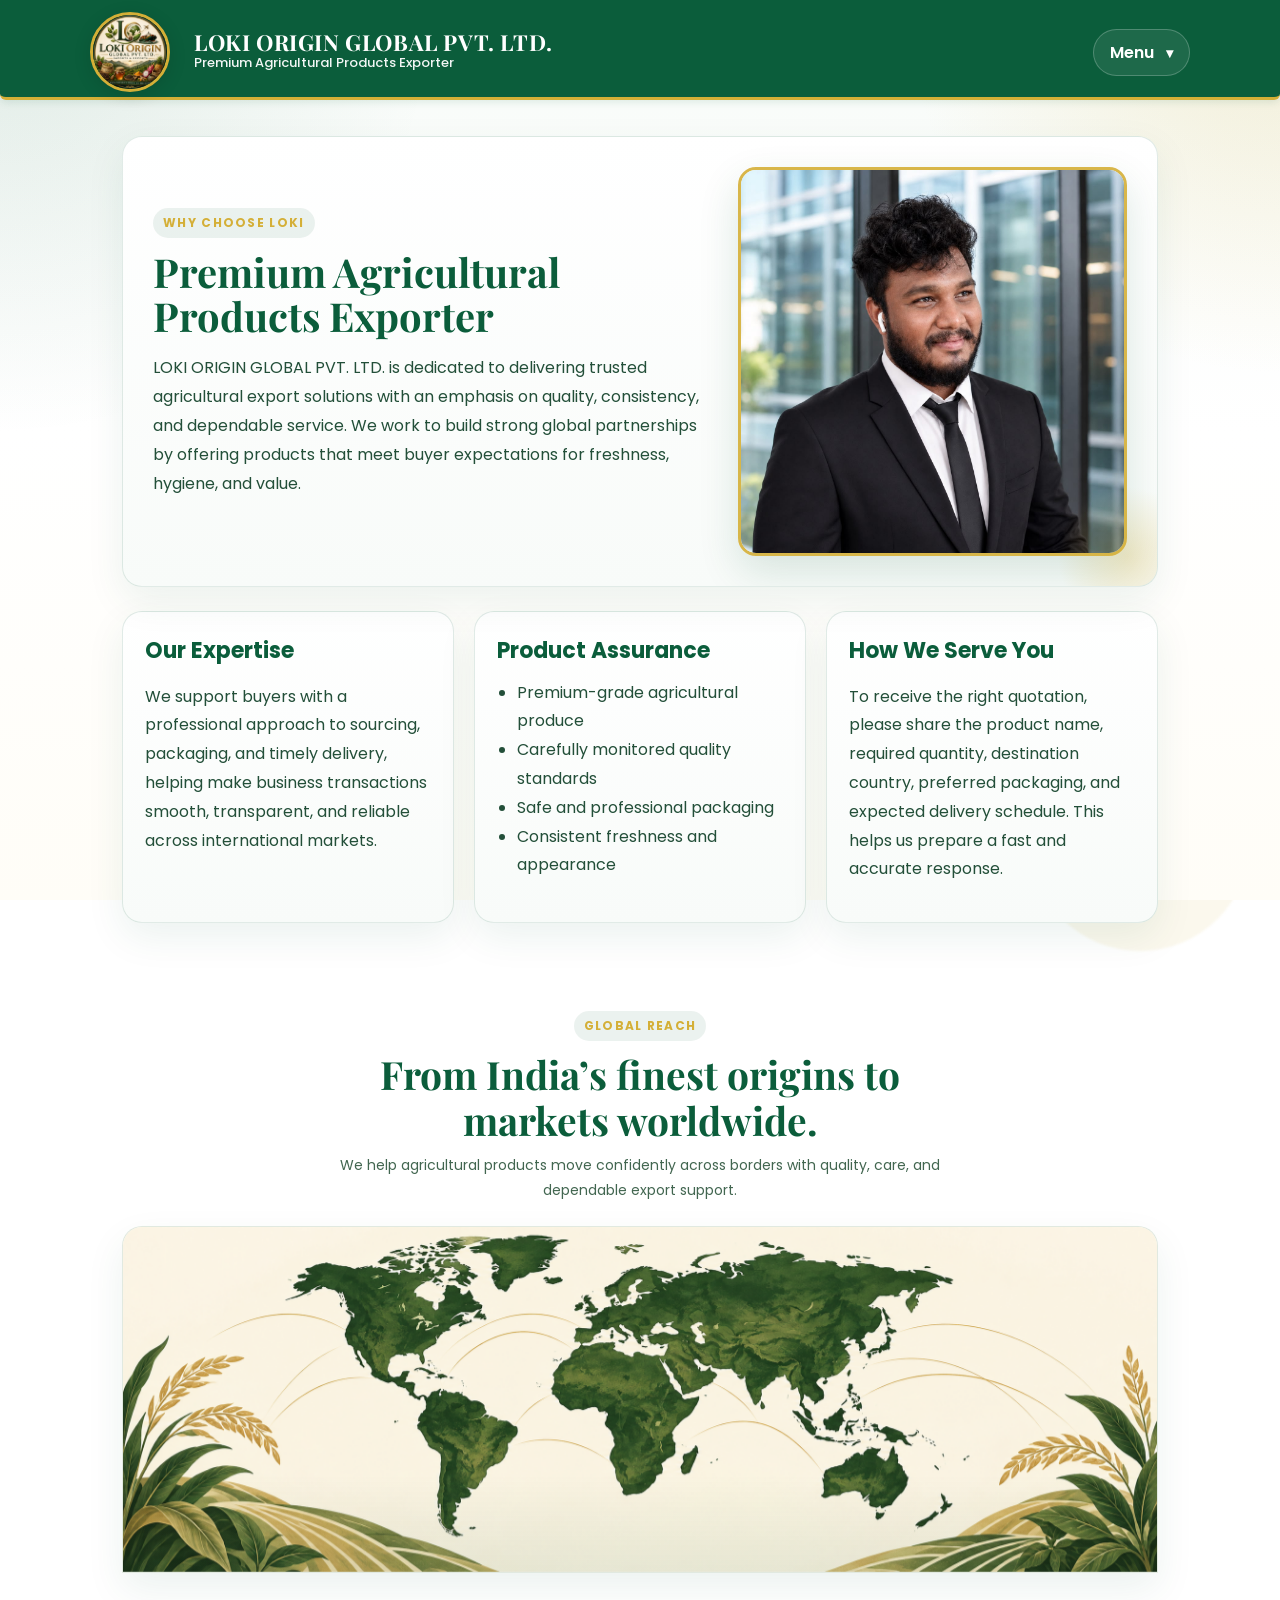
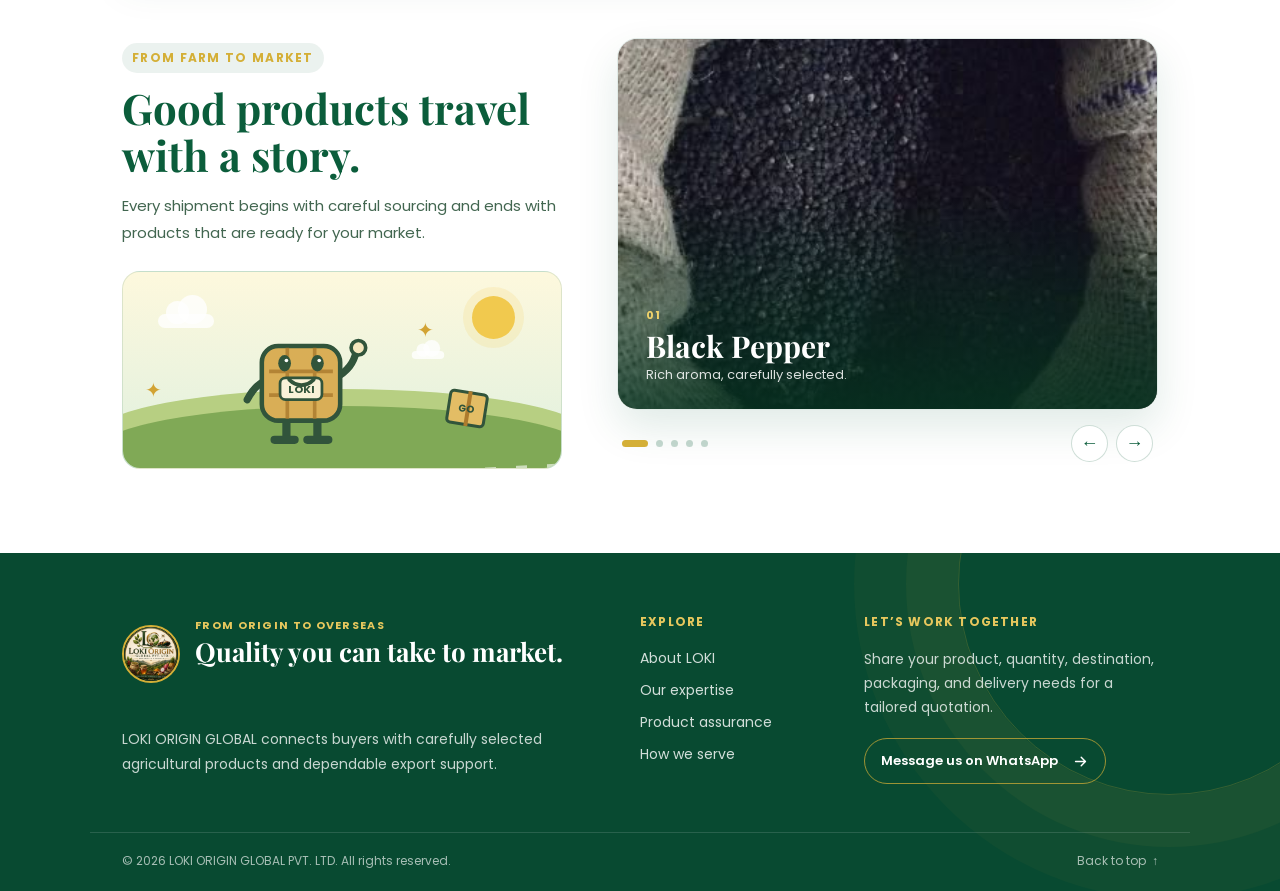
<file: index.html>
<!doctype html>
<html lang="en">
<head>
	<meta charset="utf-8" />
	<meta name="viewport" content="width=device-width,initial-scale=1" />
	<title>LOKI ORIGIN GLOBAL PVT. LTD. — Profile</title>

	<!-- Google Fonts -->
	<link href="https://fonts.googleapis.com/css2?family=Playfair+Display:wght@700;900&family=Poppins:wght@400;500;600&display=swap" rel="stylesheet">

	<link rel="stylesheet" href="style.css" />
</head>
<body>
	<header class="doc-header" role="banner">
		<div class="header-inner">
			<div class="header-left">
				<!-- Use logo image from resources (high-res JPG). Falls back to alt text if missing. -->
				<img src="./resources/logo.jpg" alt="LOKI ORIGIN GLOBAL PVT. LTD. logo" class="logo-img" width="64" height="64" />

				<!-- moved company name and tag next to the logo -->
				<div class="company-block">
					<div class="company-name">LOKI ORIGIN GLOBAL PVT. LTD.</div>
					<div class="company-tag">Premium Agricultural Products Exporter</div>
				</div>
			</div>
			<div class="header-right">
				<div class="menu-wrapper" data-whatsapp="8555009330" data-instagram="loki_origin_global_pvt_ltd">
					<button class="menu-toggle" type="button" aria-haspopup="true" aria-expanded="false">
						Menu <span class="menu-arrow">▾</span>
					</button>
					<div class="menu-dropdown" role="menu" aria-label="Header menu">
						<a class="menu-link" href="https://wa.me/8555009330" target="_blank" rel="noopener" role="menuitem">
							<span class="menu-icon">
								<svg viewBox="0 0 24 24" fill="currentColor" aria-hidden="true"><path d="M17.472 14.382c-.297-.149-1.758-.867-2.031-.967-.273-.099-.472-.149-.672.15-.198.297-.768.967-.942 1.167-.173.198-.347.223-.644.075-.297-.15-1.255-.463-2.39-1.475-.883-.788-1.48-1.761-1.653-2.059-.173-.297-.018-.458.13-.606.134-.133.298-.347.447-.52.149-.173.198-.298.298-.497.099-.198.05-.372-.025-.52-.075-.149-.672-1.62-.922-2.223-.242-.58-.487-.5-.672-.51l-.572-.01c-.198 0-.52.075-.792.372-.273.297-1.04 1.014-1.04 2.47 0 1.456 1.065 2.87 1.213 3.065.149.198 2.095 3.2 5.077 4.487.71.306 1.262.489 1.693.626.712.226 1.36.194 1.872.118.571-.085 1.758-.719 2.006-1.413.248-.695.248-1.29.173-1.414-.074-.124-.272-.198-.57-.347z"/></svg>
							</span>
							<span>WhatsApp</span>
						</a>
						<a class="menu-link" href="https://instagram.com/loki_origin_global_pvt_ltd" target="_blank" rel="noopener" role="menuitem">
							<span class="menu-icon">
								<svg viewBox="0 0 24 24" fill="currentColor" aria-hidden="true"><path d="M7.75 2h8.5A5.75 5.75 0 0122 7.75v8.5A5.75 5.75 0 0116.25 22h-8.5A5.75 5.75 0 012 16.25v-8.5A5.75 5.75 0 017.75 2zm0 1.5A4.25 4.25 0 003.5 7.75v8.5A4.25 4.25 0 007.75 20.5h8.5A4.25 4.25 0 0020.5 16.25v-8.5A4.25 4.25 0 0016.25 3.5h-8.5zm8.88 2.47a.88.88 0 11-1.76 0 .88.88 0 011.76 0zM12 7a5 5 0 110 10 5 5 0 010-10zm0 1.5a3.5 3.5 0 100 7 3.5 3.5 0 000-7z"/></svg>
							</span>
							<span>Instagram</span>
						</a>
						<a class="menu-link" href="booking.html" role="menuitem">
							<span class="menu-icon">
								<svg viewBox="0 0 24 24" fill="currentColor" aria-hidden="true"><path d="M7 2a1 1 0 000 2h1v1a1 1 0 102 0V4h4v1a1 1 0 102 0V4h1a1 1 0 100-2H7zm11 6H6a3 3 0 00-3 3v9a3 3 0 003 3h12a3 3 0 003-3v-9a3 3 0 00-3-3zm1 3a1 1 0 011 1v1H5v-1a1 1 0 011-1h13zm-1 11H6a1 1 0 01-1-1v-7h14v7a1 1 0 01-1 1z"/></svg>
							</span>
							<span>Booking</span>
						</a>
					</div>
				</div>
			</div>
		</div>
		<div class="header-divider"></div>
	</header>

	<main class="page-shell">
		<section class="intro-card" id="hero-section"></section>
		<section class="info-grid" id="info-grid"></section>
	</main>

	<section class="global-reach" aria-labelledby="global-reach-title">
		<div class="global-reach-heading">
			<p class="section-label">Global reach</p>
			<h2 id="global-reach-title">From India’s finest origins to markets worldwide.</h2>
			<p>We help agricultural products move confidently across borders with quality, care, and dependable export support.</p>
		</div>
		<figure class="world-map-figure">
			<img src="./resources/world-map-export.png" alt="Illustrated world map with gold trade routes, representing LOKI ORIGIN GLOBAL's international export reach" />
		</figure>
	</section>

	<section class="product-showcase" aria-labelledby="product-showcase-title">
		<div class="product-story">
			<p class="section-label">From farm to market</p>
			<h2 id="product-showcase-title">Good products travel with a story.</h2>
			<p>Every shipment begins with careful sourcing and ends with products that are ready for your market.</p>
			<div class="cartoon-journey mascot-scene" aria-hidden="true">
				<span class="mascot-sun"></span>
				<span class="mascot-cloud mascot-cloud-one"></span>
				<span class="mascot-cloud mascot-cloud-two"></span>
				<div class="mascot-ground"></div>
				<svg class="mascot-character" viewBox="0 0 180 180" aria-hidden="true">
					<g class="mascot-wave-arm"><path d="M126 93c16-8 22-18 25-31" fill="none" stroke="#31543b" stroke-linecap="round" stroke-width="8" /><circle cx="153" cy="59" r="8" fill="#f4e6bd" stroke="#31543b" stroke-width="4" /></g>
					<g class="mascot-back-arm"><path d="M51 95c-11 5-16 13-20 21" fill="none" stroke="#31543b" stroke-linecap="round" stroke-width="8" /></g>
					<g class="mascot-legs"><path d="M74 136v22" fill="none" stroke="#31543b" stroke-linecap="round" stroke-width="9" /><path d="M108 136v22" fill="none" stroke="#31543b" stroke-linecap="round" stroke-width="9" /><path d="M61 160h22M97 160h23" fill="none" stroke="#31543b" stroke-linecap="round" stroke-width="9" /></g>
					<g class="mascot-body"><rect x="47" y="57" width="86" height="82" rx="18" fill="#d9ae56" stroke="#31543b" stroke-width="5" /><path d="M55 85h70M55 111h70M75 59v78M105 59v78" fill="none" stroke="#aa7a2e" stroke-width="4" opacity=".8" /><rect x="67" y="92" width="46" height="24" rx="6" fill="#f8f2d8" stroke="#31543b" stroke-width="3" /><text x="90" y="109" fill="#31543b" font-family="Poppins, sans-serif" font-size="12" font-weight="700" text-anchor="middle">LOKI</text></g>
					<g class="mascot-face"><ellipse cx="72" cy="76" rx="7" ry="9" fill="#31543b" /><ellipse cx="108" cy="76" rx="7" ry="9" fill="#31543b" /><circle cx="74" cy="73" r="2" fill="#fff" /><circle cx="110" cy="73" r="2" fill="#fff" /><path d="M77 94c8 8 19 8 27 0" fill="none" stroke="#31543b" stroke-linecap="round" stroke-width="4" /></g>
				</svg>
				<div class="mascot-parcel"><span>GO</span></div>
				<span class="mascot-spark mascot-spark-one">✦</span>
				<span class="mascot-spark mascot-spark-two">✦</span>
			</div>
		</div>

		<div class="product-carousel" aria-roledescription="carousel" aria-label="Featured product gallery">
			<div class="carousel-viewport">
				<div class="carousel-track">
					<article class="product-slide" aria-label="1 of 5">
						<img src="./resources/blackpepper.jpg" alt="Premium black pepper" />
						<div class="product-slide-caption"><span>01</span><h3>Black Pepper</h3><p>Rich aroma, carefully selected.</p></div>
					</article>
					<article class="product-slide" aria-label="2 of 5">
						<img src="./resources/honey.jpg" alt="Natural honey" />
						<div class="product-slide-caption"><span>02</span><h3>Natural Honey</h3><p>Golden goodness, export ready.</p></div>
					</article>
					<article class="product-slide" aria-label="3 of 5">
						<img src="./resources/pineapple.jpg" alt="Fresh pineapple" />
						<div class="product-slide-caption"><span>03</span><h3>Fresh Pineapple</h3><p>Bright, sweet, and carefully packed.</p></div>
					</article>
					<article class="product-slide" aria-label="4 of 5">
						<img src="./resources/dragon.jpg" alt="Dragon fruit" />
						<div class="product-slide-caption"><span>04</span><h3>Dragon Fruit</h3><p>Distinctive colour and freshness.</p></div>
					</article>
					<article class="product-slide" aria-label="5 of 5">
						<img src="./resources/cofee.jpg" alt="Coffee beans" />
						<div class="product-slide-caption"><span>05</span><h3>Coffee</h3><p>Bold character from origin.</p></div>
					</article>
				</div>
			</div>
			<div class="carousel-controls">
				<div class="carousel-dots" role="tablist" aria-label="Choose a product"></div>
				<div class="carousel-arrows">
					<button class="carousel-button carousel-previous" type="button" aria-label="Previous product">←</button>
					<button class="carousel-button carousel-next" type="button" aria-label="Next product">→</button>
				</div>
			</div>
		</div>
	</section>

	<footer class="site-footer" aria-labelledby="footer-title">
		<div class="footer-top">
			<div class="footer-brand">
				<a class="footer-logo-link" href="#hero-section" aria-label="Back to the top of the page">
					<img src="./resources/logo.jpg" alt="LOKI ORIGIN GLOBAL PVT. LTD. logo" class="footer-logo" width="58" height="58" />
				</a>
				<div>
					<p class="footer-eyebrow">From origin to overseas</p>
					<h2 id="footer-title">Quality you can take to market.</h2>
				</div>
				<p class="footer-description">LOKI ORIGIN GLOBAL connects buyers with carefully selected agricultural products and dependable export support.</p>
			</div>

			<nav class="footer-nav" aria-label="Footer navigation">
				<h3>Explore</h3>
				<a href="#hero-section">About LOKI</a>
				<a href="#our-expertise">Our expertise</a>
				<a href="#product-assurance">Product assurance</a>
				<a href="#how-we-serve-you">How we serve</a>
			</nav>

			<div class="footer-contact">
				<h3>Let’s work together</h3>
				<p>Share your product, quantity, destination, packaging, and delivery needs for a tailored quotation.</p>
				<a class="footer-cta" href="https://wa.me/8555009330" target="_blank" rel="noopener">
					<span>Message us on WhatsApp</span>
					<svg viewBox="0 0 24 24" aria-hidden="true"><path d="M5 12h13M13 6l6 6-6 6" fill="none" stroke="currentColor" stroke-linecap="round" stroke-linejoin="round" stroke-width="2" /></svg>
				</a>
			</div>
		</div>
		<div class="footer-bottom">
			<p>© <span id="current-year"></span> LOKI ORIGIN GLOBAL PVT. LTD. All rights reserved.</p>
			<a href="#hero-section" class="back-to-top">Back to top <span aria-hidden="true">↑</span></a>
		</div>
	</footer>

	<script type="module">
		import { pageData } from './data.js';

		const heroSection = document.querySelector('#hero-section');
		const infoGrid = document.querySelector('#info-grid');

		if (heroSection && pageData.hero) {
			heroSection.innerHTML = `
				<div class="hero-layout">
					<div class="hero-copy">
						<div class="section-label">${pageData.hero.label}</div>
						<h1>${pageData.hero.title}</h1>
						<p>${pageData.hero.description}</p>
					</div>
					<div class="hero-visual">
						<img src="${pageData.hero.image}" alt="LOKI ORIGIN GLOBAL PVT. LTD. product showcase" />
					</div>
				</div>
			`;
		}

		if (infoGrid && Array.isArray(pageData.cards)) {
			infoGrid.innerHTML = pageData.cards.map((card) => {
				const bodyContent = card.type === 'list'
					? `<ul>${card.items.map((item) => `<li>${item}</li>`).join('')}</ul>`
					: `<p>${card.content}</p>`;

				const cardId = card.title.toLowerCase().replace(/[^a-z0-9]+/g, '-').replace(/^-|-$/g, '');

				return `
					<article class="info-card" id="${cardId}">
						<h2>${card.title}</h2>
						${bodyContent}
					</article>
				`;
			}).join('');
		}
	</script>

	<script src="action.js"></script>
</body>
</html>
</file>
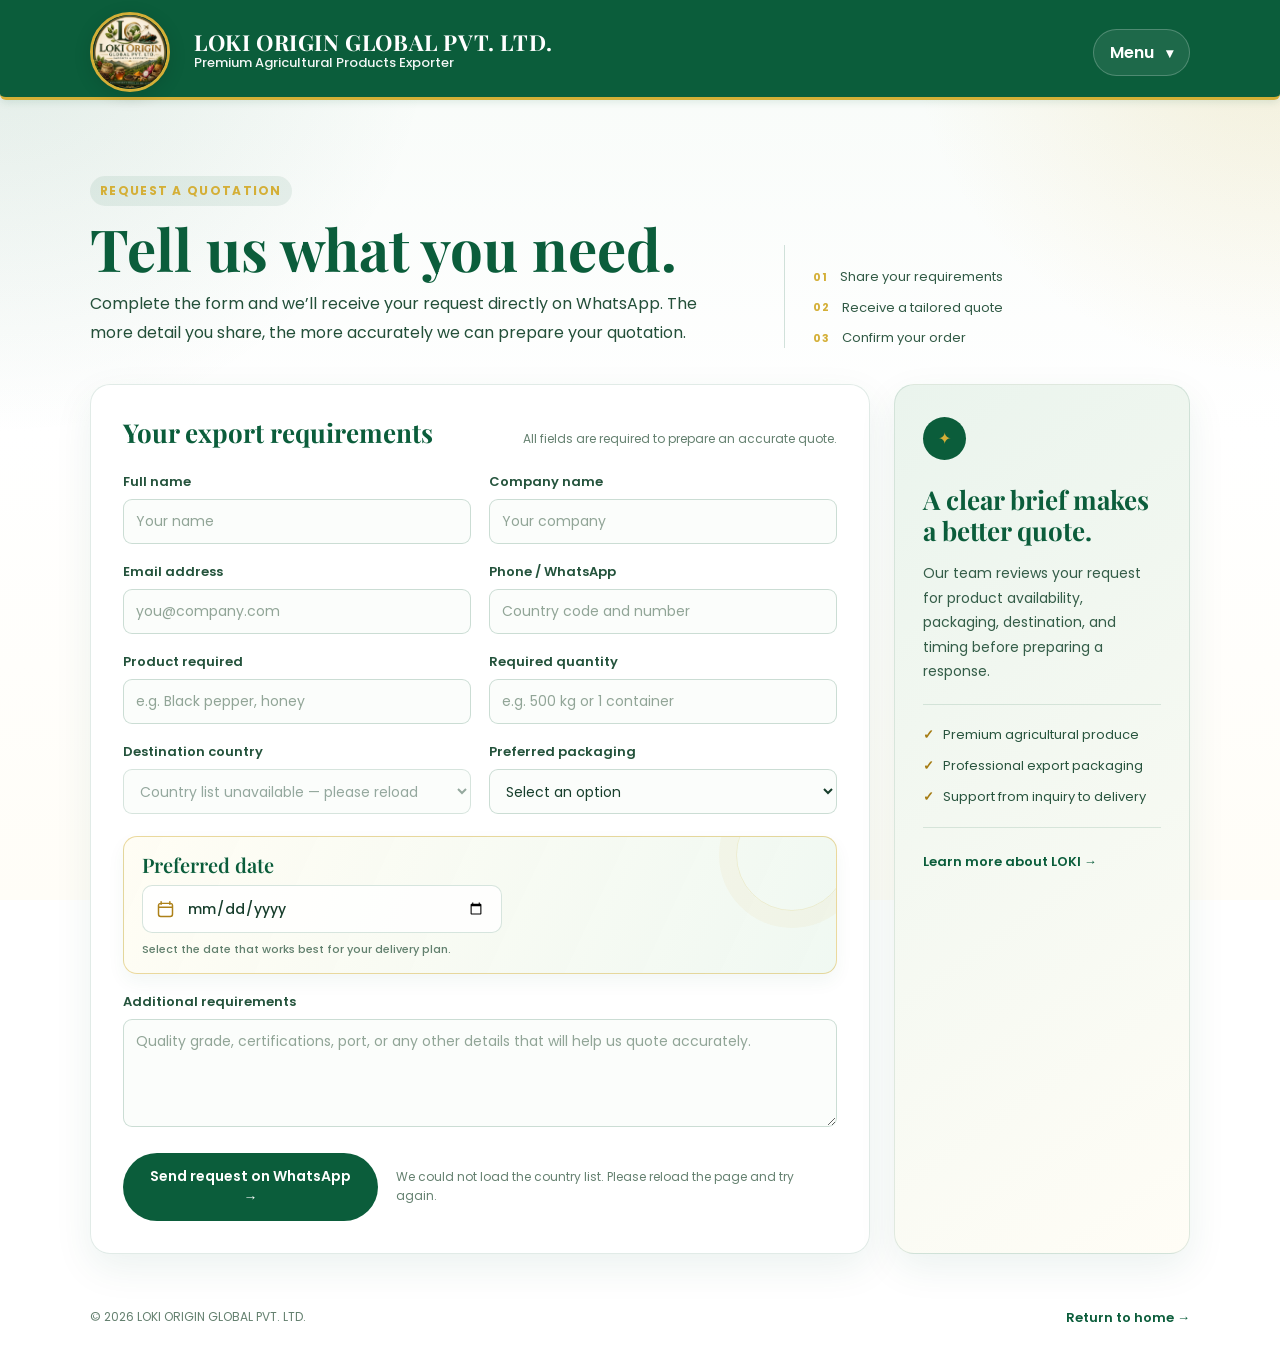
<file: booking.html>
<!doctype html>
<html lang="en">
<head>
	<meta charset="utf-8" />
	<meta name="viewport" content="width=device-width,initial-scale=1" />
	<title>Request a Quote — LOKI ORIGIN GLOBAL PVT. LTD.</title>
	<link href="https://fonts.googleapis.com/css2?family=Playfair+Display:wght@700;900&family=Poppins:wght@400;500;600&display=swap" rel="stylesheet">
	<link rel="stylesheet" href="style.css" />
</head>
<body>
	<header class="doc-header" role="banner">
		<div class="header-inner">
			<a class="header-left header-home-link" href="index.html" aria-label="LOKI ORIGIN GLOBAL home">
				<img src="./resources/logo.jpg" alt="LOKI ORIGIN GLOBAL PVT. LTD. logo" class="logo-img" width="64" height="64" />
				<div class="company-block">
					<div class="company-name">LOKI ORIGIN GLOBAL PVT. LTD.</div>
					<div class="company-tag">Premium Agricultural Products Exporter</div>
				</div>
			</a>
			<div class="header-right">
				<div class="menu-wrapper">
					<button class="menu-toggle" type="button" aria-haspopup="true" aria-expanded="false">Menu <span class="menu-arrow">▾</span></button>
					<div class="menu-dropdown" role="menu" aria-label="Header menu">
						<a class="menu-link" href="index.html" role="menuitem"><span class="menu-icon" aria-hidden="true">⌂</span><span>Home</span></a>
						<a class="menu-link" href="https://wa.me/8555009330" target="_blank" rel="noopener" role="menuitem"><span class="menu-icon" aria-hidden="true">◌</span><span>WhatsApp</span></a>
						<a class="menu-link" href="https://instagram.com/loki_origin_global_pvt_ltd" target="_blank" rel="noopener" role="menuitem"><span class="menu-icon" aria-hidden="true">◉</span><span>Instagram</span></a>
						<a class="menu-link" href="booking.html" aria-current="page" role="menuitem"><span class="menu-icon" aria-hidden="true">▣</span><span>Booking</span></a>
					</div>
				</div>
			</div>
		</div>
		<div class="header-divider"></div>
	</header>

	<main class="booking-page">
		<section class="booking-intro" aria-labelledby="booking-title">
			<div>
				<p class="section-label">Request a quotation</p>
				<h1 id="booking-title">Tell us what you need.</h1>
				<p>Complete the form and we’ll receive your request directly on WhatsApp. The more detail you share, the more accurately we can prepare your quotation.</p>
			</div>
			<ol class="booking-steps" aria-label="How it works">
				<li><span>01</span> Share your requirements</li>
				<li><span>02</span> Receive a tailored quote</li>
				<li><span>03</span> Confirm your order</li>
			</ol>
		</section>

		<section class="booking-layout" aria-label="Quotation request form">
			<form class="booking-form" id="booking-form">
				<div class="form-heading">
					<h2>Your export requirements</h2>
					<p>All fields are required to prepare an accurate quote.</p>
				</div>
				<div class="form-grid">
					<label>Full name<input name="name" type="text" autocomplete="name" required minlength="2" pattern="[A-Za-z][A-Za-z .'-]*" placeholder="Your name" /></label>
					<label>Company name<input name="company" type="text" autocomplete="organization" required minlength="2" placeholder="Your company" /></label>
					<label>Email address<input name="email" type="email" autocomplete="email" required placeholder="you@company.com" /></label>
					<label>Phone / WhatsApp<input name="phone" type="tel" autocomplete="tel" required pattern="[0-9+() -]{7,20}" placeholder="Country code and number" /></label>
					<label>Product required<input name="product" type="text" required minlength="2" placeholder="e.g. Black pepper, honey" /></label>
					<label>Required quantity<input name="quantity" type="text" required minlength="2" placeholder="e.g. 500 kg or 1 container" /></label>
					<label>Destination country<select name="destination" id="destination-country" autocomplete="country-name" required disabled><option value="">Loading countries…</option></select></label>
					<label>Preferred packaging<select name="packaging" required><option value="">Select an option</option><option>Retail packaging</option><option>Bulk packaging</option><option>Custom packaging</option><option>Not sure yet</option></select></label>
					<label class="date-field form-field-full">
						<span class="date-field-label">Preferred date</span>
						<span class="date-field-control">
							<svg class="date-field-icon" viewBox="0 0 24 24" aria-hidden="true"><path d="M7 3v3m10-3v3M4.5 9.5h15M6.5 5h11A2.5 2.5 0 0 1 20 7.5v10a2.5 2.5 0 0 1-2.5 2.5h-11A2.5 2.5 0 0 1 4 17.5v-10A2.5 2.5 0 0 1 6.5 5Z" fill="none" stroke="currentColor" stroke-linecap="round" stroke-linejoin="round" stroke-width="1.7" /></svg>
							<input name="preferredDate" id="preferred-date" type="date" required aria-describedby="date-field-help" />
						</span>
						<small id="date-field-help">Select the date that works best for your delivery plan.</small>
					</label>
					<label class="form-field-full">Additional requirements<textarea name="notes" rows="4" required minlength="10" placeholder="Quality grade, certifications, port, or any other details that will help us quote accurately."></textarea></label>
				</div>
				<div class="form-submit-row">
					<button class="booking-submit" type="submit">Send request on WhatsApp <span aria-hidden="true">→</span></button>
					<p id="booking-status" class="booking-status" aria-live="polite">You’ll be redirected to WhatsApp to send your request.</p>
				</div>
			</form>

			<aside class="booking-aside">
				<div class="aside-icon" aria-hidden="true">✦</div>
				<h2>A clear brief makes a better quote.</h2>
				<p>Our team reviews your request for product availability, packaging, destination, and timing before preparing a response.</p>
				<ul>
					<li>Premium agricultural produce</li>
					<li>Professional export packaging</li>
					<li>Support from inquiry to delivery</li>
				</ul>
				<a href="index.html" class="aside-link">Learn more about LOKI <span aria-hidden="true">→</span></a>
			</aside>
		</section>
	</main>

	<footer class="booking-footer">
		<p>© <span id="current-year"></span> LOKI ORIGIN GLOBAL PVT. LTD.</p>
		<a href="index.html">Return to home <span aria-hidden="true">→</span></a>
	</footer>

	<script src="action.js"></script>
</body>
</html>
</file>
<file: style.css>
:root {
  --green: #0b5d3b;
  --gold: #d4af37;
  --white: #ffffff;
  --header-h: 80px;
  --page-padding: 32px;
}

* {
  box-sizing: border-box;
}
html,
body {
  height: 100%;
  margin: 0;
  background: var(--white);
  color: var(--green);
  font-family: "Poppins", sans-serif;
  -webkit-font-smoothing: antialiased;
}

/* Header */
.doc-header {
  position: fixed;
  left: 0;
  right: 0;
  top: 0;
  height: 100px;
  background: var(--green);
  color: var(--white);
  z-index: 50;
  box-shadow: 0 2px 8px rgba(11, 93, 59, 0.12);
  border-bottom: 3px solid var(--gold);
  display: flex;
  align-items: center;
  flex-direction: column;
  padding: 12px 32px;
  border-radius: 0 0 6px 6px;
  margin-bottom: 12px;
}
.header-inner {
  width: 100%;
  max-width: 1100px;
  display: flex;
  align-items: center;
  justify-content: space-between;
  gap: 16px;
}
.header-left {
  display: flex;
  align-items: center;
  gap: 12px;
}

/* Logo and company block */
.logo,
.logo-img {
  border-radius: 50%;
  flex: 0 0 80px;
  box-shadow: 0 4px 18px rgba(0, 0, 0, 0.12);
  width: 80px;
  height: 80px;
  display: block;
  object-fit: cover;
  border: 3px solid var(--gold);
  background-color: var(--green);
  margin-right: 12px;
}
.company-block {
  display: flex;
  flex-direction: column;
  align-items: flex-start;
}
.company-name {
  font-family: "Playfair Display", serif;
  font-weight: 700;
  font-size: 22px;
  line-height: 1;
  color: var(--white);
  letter-spacing: 0.6px;
  text-align: left;
  white-space: nowrap;
}
.company-name span {
  display: inline;
}
.company-tag {
  font-family: "Poppins", sans-serif;
  font-weight: 500;
  font-size: 13px;
  color: var(--white);
  opacity: 0.95;
  text-align: left;
}

.header-divider {
  width: 100%;
  height: 2px;
  background: linear-gradient(90deg, var(--gold), rgba(212, 175, 55, 0.6));
  margin-top: 8px;
  border-radius: 2px;
  opacity: 0.98;
}

/* Menu styles */
.header-right {
  display: flex;
  align-items: center;
  justify-content: flex-end;
}
.menu-wrapper {
  position: relative;
}
.menu-toggle {
  appearance: none;
  border: 1px solid rgba(255, 255, 255, 0.22);
  background: rgba(255, 255, 255, 0.08);
  color: var(--white);
  padding: 10px 16px;
  border-radius: 999px;
  font: inherit;
  font-weight: 600;
  cursor: pointer;
  transition: background 0.2s ease, border-color 0.2s ease;
}
.menu-toggle:hover,
.menu-toggle:focus {
  background: rgba(255, 255, 255, 0.16);
  outline: none;
}
.menu-toggle:focus-visible {
  outline: 2px solid rgba(212, 175, 55, 0.9);
  outline-offset: 2px;
}
.menu-arrow {
  margin-left: 8px;
  font-size: 0.9em;
}
.menu-dropdown {
  position: absolute;
  top: calc(100% + 10px);
  right: 0;
  min-width: 220px;
  background: #ffffff;
  border-radius: 10px;
  box-shadow: 0 18px 40px rgba(0, 0, 0, 0.12);
  padding: 8px 0;
  opacity: 0;
  visibility: hidden;
  transform: translateY(-10px);
  transition: opacity 0.25s ease, transform 0.25s ease, visibility 0.25s ease;
  z-index: 60;
}
.menu-wrapper:hover .menu-dropdown,
.menu-wrapper.open .menu-dropdown {
  opacity: 1;
  visibility: visible;
  transform: translateY(0);
}
.menu-link {
  display: flex;
  align-items: center;
  gap: 12px;
  padding: 12px 14px;
  color: #0b5d3b;
  text-decoration: none;
  font-size: 14px;
  font-weight: 600;
  cursor: pointer;
  transition: background 0.3s ease, color 0.3s ease;
}
.menu-link:hover,
.menu-link:focus {
  background: #f5f5f5;
  color: #0b5d3b;
  outline: none;
}
.menu-icon {
  display: inline-flex;
  align-items: center;
  justify-content: center;
  width: 22px;
  height: 22px;
}
.menu-icon svg {
  width: 22px;
  height: 22px;
}

/* Body adjustments */
body {
  min-height: 100vh;
  padding-top: 112px;
  background:
    radial-gradient(circle at top left, rgba(11, 93, 59, 0.10), transparent 28%),
    radial-gradient(circle at top right, rgba(212, 175, 55, 0.18), transparent 24%),
    linear-gradient(180deg, #f7fbf8 0%, #ffffff 48%, #fffdf7 100%);
  background-attachment: fixed;
  color: var(--green);
}

.page-shell {
  position: relative;
  max-width: 1100px;
  margin: 0 auto;
  padding: 24px 32px 48px;
}

/* Global export reach */
.global-reach {
  max-width: 1100px;
  margin: 28px auto 0;
  padding: 0 32px;
  text-align: center;
}

.global-reach-heading {
  max-width: 660px;
  margin: 0 auto 24px;
}

.global-reach-heading .section-label { margin-bottom: 10px; }

.global-reach h2 {
  margin: 0 0 10px;
  color: var(--green);
  font-family: "Playfair Display", serif;
  font-size: clamp(27px, 3.4vw, 39px);
  line-height: 1.18;
}

.global-reach-heading > p:last-child {
  margin: 0;
  color: #426650;
  font-size: 14px;
  line-height: 1.75;
}

.world-map-figure {
  position: relative;
  margin: 0;
  overflow: hidden;
  border: 1px solid rgba(11, 93, 59, 0.12);
  border-radius: 20px 20px 0 0;
  background: #fffdf7;
  box-shadow: 0 16px 38px rgba(11, 93, 59, 0.08);
}

.world-map-figure::after {
  position: absolute;
  right: 0;
  bottom: 0;
  left: 0;
  height: 28%;
  content: "";
  background: linear-gradient(180deg, transparent, rgba(8, 74, 49, 0.08));
  pointer-events: none;
}

.world-map-figure img {
  display: block;
  width: 100%;
  aspect-ratio: 3 / 1;
  object-fit: cover;
  object-position: center;
  animation: map-reveal 0.9s cubic-bezier(0.2, 0.8, 0.2, 1) both;
  transition: transform 0.7s ease;
}

.world-map-figure:hover img { transform: scale(1.025); }

@keyframes map-reveal {
  from { opacity: 0; transform: scale(1.025); }
  to { opacity: 1; transform: scale(1); }
}

/* Product story and carousel */
.product-showcase {
  display: grid;
  grid-template-columns: minmax(0, 0.9fr) minmax(0, 1.1fr);
  max-width: 1100px;
  gap: 52px;
  align-items: center;
  margin: 0 auto;
  padding: 58px 32px 62px;
}

.product-story h2 {
  max-width: 440px;
  margin: 0 0 13px;
  color: var(--green);
  font-family: "Playfair Display", serif;
  font-size: clamp(30px, 3.6vw, 42px);
  line-height: 1.12;
}

.product-story > p:last-of-type {
  max-width: 435px;
  margin: 0;
  color: #426650;
  font-size: 15px;
  line-height: 1.8;
}

.cartoon-journey {
  position: relative;
  height: 198px;
  max-width: 440px;
  margin-top: 25px;
  overflow: hidden;
  border: 1px solid rgba(11, 93, 59, 0.12);
  border-radius: 18px;
  background: linear-gradient(180deg, #fdfcf2 0%, #e9f5ea 100%);
}

.journey-sun {
  position: absolute;
  top: 25px;
  right: 47px;
  width: 40px;
  height: 40px;
  border-radius: 50%;
  background: #e3bd45;
  box-shadow: 0 0 0 9px rgba(227, 189, 69, 0.13);
  animation: sun-glow 3.5s ease-in-out infinite;
}

.journey-cloud {
  position: absolute;
  width: 58px;
  height: 13px;
  border-radius: 20px;
  background: rgba(255, 255, 255, 0.85);
  animation: cloud-drift 8s linear infinite alternate;
}

.journey-cloud::before,
.journey-cloud::after {
  position: absolute;
  bottom: 5px;
  border-radius: 50%;
  background: inherit;
  content: "";
}

.journey-cloud::before { left: 9px; width: 22px; height: 22px; }
.journey-cloud::after { right: 7px; width: 28px; height: 28px; }
.journey-cloud-one { top: 39px; left: 42px; }
.journey-cloud-two { top: 73px; left: 170px; transform: scale(0.65); animation-delay: -3s; }

.journey-leaf {
  position: absolute;
  z-index: 2;
  color: #93aa44;
  font-size: 20px;
  animation: leaf-float 3.6s ease-in-out infinite;
}

.journey-leaf-one { top: 28px; left: 22px; }
.journey-leaf-two { top: 98px; right: 25px; color: #c49b31; animation-delay: -1.6s; }

.journey-hills {
  position: absolute;
  right: -40px;
  bottom: 36px;
  left: -50px;
  height: 90px;
  border-radius: 52% 50% 0 0;
  background: #7ca65a;
  box-shadow: -190px 22px 0 -12px #acc57d, 160px 20px 0 -10px #608d52;
}

.journey-road {
  position: absolute;
  right: -20px;
  bottom: 0;
  left: -30px;
  height: 58px;
  background: #376c49;
  clip-path: polygon(0 34%, 100% 0, 100% 100%, 0 100%);
}

.journey-road::after {
  position: absolute;
  top: 20px;
  left: 0;
  width: 100%;
  height: 3px;
  background: repeating-linear-gradient(90deg, transparent 0 17px, rgba(255, 255, 255, 0.76) 17px 28px);
  content: "";
  transform: rotate(-5deg);
}

.journey-crate {
  position: absolute;
  z-index: 3;
  bottom: 31px;
  left: 22%;
  display: grid;
  width: 71px;
  height: 50px;
  place-items: center;
  border: 3px solid #805722;
  border-radius: 5px;
  background: #d1a85b;
  color: #59380e;
  font-size: 10px;
  font-weight: 700;
  letter-spacing: 1px;
  box-shadow: 12px 12px 0 -8px rgba(11, 93, 59, 0.4);
  animation: crate-roll 6.5s ease-in-out infinite;
}

.journey-crate i {
  position: absolute;
  top: 5px;
  bottom: 5px;
  width: 3px;
  background: rgba(105, 68, 19, 0.6);
}

.journey-crate i:first-of-type { left: 15px; }
.journey-crate i:last-of-type { right: 15px; }

.product-carousel {
  min-width: 0;
}

.carousel-viewport {
  overflow: hidden;
  border: 1px solid rgba(11, 93, 59, 0.12);
  border-radius: 20px;
  box-shadow: 0 18px 42px rgba(11, 93, 59, 0.12);
}

.carousel-track {
  display: flex;
  transition: transform 0.65s cubic-bezier(0.22, 1, 0.36, 1);
}

.product-slide {
  position: relative;
  flex: 0 0 100%;
  height: 370px;
  overflow: hidden;
  background: #e9f2e9;
}

.product-slide img {
  display: block;
  width: 100%;
  height: 100%;
  object-fit: cover;
  transition: transform 0.8s ease;
}

.product-carousel:hover .product-slide[aria-hidden="false"] img { transform: scale(1.045); }

.product-slide::after {
  position: absolute;
  inset: 42% 0 0;
  content: "";
  background: linear-gradient(180deg, transparent, rgba(5, 52, 32, 0.82));
}

.product-slide-caption {
  position: absolute;
  z-index: 1;
  right: 28px;
  bottom: 24px;
  left: 28px;
  color: var(--white);
  transform: translateY(0);
  transition: transform 0.5s ease;
}

.product-slide[aria-hidden="false"] .product-slide-caption { animation: caption-in 0.65s 0.1s both; }
.product-slide-caption span { color: #f1d36b; font-size: 11px; font-weight: 700; letter-spacing: 1.2px; }
.product-slide-caption h3 { margin: 4px 0 2px; font-family: "Playfair Display", serif; font-size: 30px; line-height: 1.1; }
.product-slide-caption p { margin: 0; color: rgba(255, 255, 255, 0.85); font-size: 13px; }

.carousel-controls {
  display: flex;
  align-items: center;
  justify-content: space-between;
  gap: 20px;
  padding: 15px 5px 0;
}

.carousel-dots { display: flex; gap: 8px; }

.carousel-dot,
.carousel-button {
  border: 0;
  cursor: pointer;
}

.carousel-dot {
  width: 7px;
  height: 7px;
  padding: 0;
  border-radius: 999px;
  background: rgba(11, 93, 59, 0.24);
  transition: width 0.25s ease, background 0.25s ease;
}

.carousel-dot[aria-selected="true"] { width: 26px; background: var(--gold); }

.carousel-arrows { display: flex; gap: 8px; }

.carousel-button {
  width: 37px;
  height: 37px;
  border: 1px solid rgba(11, 93, 59, 0.2);
  border-radius: 50%;
  background: var(--white);
  color: var(--green);
  font-size: 18px;
  transition: background 0.2s ease, color 0.2s ease, transform 0.2s ease;
}

.carousel-button:hover,
.carousel-button:focus-visible { background: var(--green); color: var(--white); transform: translateY(-2px); }
.carousel-dot:focus-visible,
.carousel-button:focus-visible { outline: 2px solid var(--gold); outline-offset: 3px; }

@keyframes sun-glow { 50% { transform: scale(1.12); box-shadow: 0 0 0 14px rgba(227, 189, 69, 0.08); } }
@keyframes cloud-drift { to { transform: translateX(25px); } }
@keyframes leaf-float { 50% { transform: translateY(-9px) rotate(22deg); } }
@keyframes crate-roll { 0%, 100% { transform: translateX(0) rotate(-2deg); } 50% { transform: translateX(170px) rotate(2deg); } }
@keyframes caption-in { from { opacity: 0; transform: translateY(18px); } to { opacity: 1; transform: translateY(0); } }

/* Original classic-cartoon export mascot */
.mascot-scene {
  isolation: isolate;
  background: linear-gradient(180deg, #fdf8dd 0%, #dff0df 100%);
}

.mascot-sun {
  position: absolute;
  top: 24px;
  right: 46px;
  width: 43px;
  height: 43px;
  border-radius: 50%;
  background: #f1c94e;
  box-shadow: 0 0 0 9px rgba(241, 201, 78, 0.16);
  animation: mascot-sun-dance 2.8s ease-in-out infinite;
}

.mascot-cloud {
  position: absolute;
  z-index: -1;
  width: 56px;
  height: 14px;
  border-radius: 99px;
  background: rgba(255, 255, 255, 0.8);
  animation: mascot-cloud-float 7s ease-in-out infinite alternate;
}

.mascot-cloud::before,
.mascot-cloud::after {
  position: absolute;
  bottom: 4px;
  border-radius: 50%;
  background: inherit;
  content: "";
}

.mascot-cloud::before { left: 8px; width: 23px; height: 23px; }
.mascot-cloud::after { right: 7px; width: 29px; height: 29px; }
.mascot-cloud-one { top: 42px; left: 35px; }
.mascot-cloud-two { top: 76px; right: 105px; transform: scale(0.58); animation-delay: -3s; }

.mascot-ground {
  position: absolute;
  right: -30px;
  bottom: -32px;
  left: -30px;
  height: 94px;
  border-radius: 50% 50% 0 0;
  background: #80a956;
  box-shadow: 0 -17px 0 #b7cf82;
}

.mascot-ground::after {
  position: absolute;
  right: 0;
  bottom: 21px;
  left: 0;
  height: 4px;
  background: repeating-linear-gradient(90deg, transparent 0 20px, rgba(255, 255, 255, 0.6) 20px 31px);
  content: "";
  transform: rotate(-3deg);
}

.mascot-character {
  position: absolute;
  z-index: 2;
  bottom: 10px;
  left: 22%;
  width: 164px;
  height: 164px;
  overflow: visible;
  animation: mascot-walk 1.05s ease-in-out infinite alternate;
  transform-origin: center bottom;
}

.mascot-wave-arm { animation: mascot-wave 0.72s ease-in-out infinite alternate; transform-box: fill-box; transform-origin: 0% 75%; }
.mascot-back-arm { animation: mascot-back-arm 1.05s ease-in-out infinite alternate; transform-box: fill-box; transform-origin: 100% 40%; }
.mascot-legs { animation: mascot-legs 0.55s ease-in-out infinite alternate; transform-box: fill-box; transform-origin: center top; }
.mascot-face { animation: mascot-blink 3.2s step-end infinite; transform-box: fill-box; transform-origin: center; }

.mascot-parcel {
  position: absolute;
  z-index: 3;
  right: 17%;
  bottom: 42px;
  display: grid;
  width: 40px;
  height: 35px;
  place-items: center;
  border: 3px solid #31543b;
  border-radius: 5px;
  background: #e3bd65;
  color: #31543b;
  font-size: 10px;
  font-weight: 700;
  transform: rotate(9deg);
  animation: parcel-hop 1.3s ease-in-out infinite;
}

.mascot-parcel::before {
  position: absolute;
  top: -3px;
  bottom: -3px;
  left: 16px;
  width: 4px;
  background: #ad7b2d;
  content: "";
}

.mascot-parcel span { position: relative; z-index: 1; }

.mascot-spark {
  position: absolute;
  z-index: 4;
  color: #d2a333;
  font-size: 20px;
  animation: mascot-sparkle 1.6s ease-in-out infinite;
}

.mascot-spark-one { top: 43px; right: 127px; }
.mascot-spark-two { top: 103px; left: 22px; animation-delay: -0.8s; }

@keyframes mascot-walk { to { transform: translateY(-7px) rotate(1.5deg); } }
@keyframes mascot-wave { to { transform: rotate(-28deg); } }
@keyframes mascot-back-arm { to { transform: rotate(18deg); } }
@keyframes mascot-legs { to { transform: rotate(-4deg) translateY(2px); } }
@keyframes mascot-blink { 0%, 91%, 100% { transform: scaleY(1); } 94% { transform: scaleY(0.08); } }
@keyframes mascot-sun-dance { 50% { transform: scale(1.12) rotate(10deg); } }
@keyframes mascot-cloud-float { to { transform: translateX(18px); } }
@keyframes parcel-hop { 50% { transform: translateY(-18px) rotate(-9deg); } }
@keyframes mascot-sparkle { 50% { opacity: 0.25; transform: scale(0.55) rotate(35deg); } }

/* Footer */
.site-footer {
  position: relative;
  overflow: hidden;
  margin-top: 22px;
  background: #084a31;
  color: var(--white);
}

.site-footer::before {
  content: "";
  position: absolute;
  top: -180px;
  right: -100px;
  width: 420px;
  height: 420px;
  border: 1px solid rgba(212, 175, 55, 0.22);
  border-radius: 50%;
  box-shadow: 0 0 0 52px rgba(212, 175, 55, 0.05), 0 0 0 104px rgba(212, 175, 55, 0.035);
  pointer-events: none;
}

.footer-top,
.footer-bottom {
  position: relative;
  max-width: 1100px;
  margin: 0 auto;
}

.footer-top {
  display: grid;
  grid-template-columns: minmax(0, 1.5fr) minmax(150px, 0.55fr) minmax(250px, 0.95fr);
  gap: 54px;
  padding: 56px 32px 48px;
}

.footer-brand {
  display: grid;
  grid-template-columns: auto 1fr;
  align-items: center;
  column-gap: 15px;
}

.footer-logo-link {
  grid-row: span 2;
  display: inline-flex;
  border-radius: 50%;
}

.footer-logo {
  display: block;
  width: 58px;
  height: 58px;
  border: 2px solid var(--gold);
  border-radius: 50%;
  object-fit: cover;
}

.footer-eyebrow {
  margin: 0 0 3px;
  color: #e6c75d;
  font-size: 11px;
  font-weight: 700;
  letter-spacing: 1.3px;
  text-transform: uppercase;
}

.footer-brand h2 {
  margin: 0;
  font-family: "Playfair Display", serif;
  font-size: 26px;
  line-height: 1.15;
}

.footer-description {
  grid-column: 1 / -1;
  max-width: 470px;
  margin: 19px 0 0;
  color: rgba(255, 255, 255, 0.78);
  font-size: 14px;
  line-height: 1.75;
}

.footer-nav,
.footer-contact {
  display: flex;
  flex-direction: column;
  align-items: flex-start;
}

.footer-nav h3,
.footer-contact h3 {
  margin: 4px 0 17px;
  color: #e6c75d;
  font-size: 12px;
  font-weight: 700;
  letter-spacing: 1.2px;
  text-transform: uppercase;
}

.footer-nav a {
  margin-bottom: 11px;
  color: rgba(255, 255, 255, 0.82);
  font-size: 14px;
  text-decoration: none;
  transition: color 0.2s ease, transform 0.2s ease;
}

.footer-nav a:hover,
.footer-nav a:focus-visible,
.back-to-top:hover,
.back-to-top:focus-visible {
  color: var(--gold);
  transform: translateX(3px);
}

.footer-contact p {
  max-width: 310px;
  margin: 0 0 19px;
  color: rgba(255, 255, 255, 0.78);
  font-size: 14px;
  line-height: 1.7;
}

.footer-cta {
  display: inline-flex;
  align-items: center;
  gap: 14px;
  padding: 12px 16px;
  border: 1px solid rgba(212, 175, 55, 0.72);
  border-radius: 999px;
  color: var(--white);
  font-size: 13px;
  font-weight: 600;
  text-decoration: none;
  transition: background 0.2s ease, color 0.2s ease, transform 0.2s ease;
}

.footer-cta svg {
  width: 17px;
  height: 17px;
}

.footer-cta:hover,
.footer-cta:focus-visible {
  background: var(--gold);
  color: #084a31;
  transform: translateY(-2px);
}

.footer-nav a:focus-visible,
.footer-cta:focus-visible,
.back-to-top:focus-visible,
.footer-logo-link:focus-visible {
  outline: 2px solid var(--gold);
  outline-offset: 4px;
}

.footer-bottom {
  display: flex;
  align-items: center;
  justify-content: space-between;
  gap: 20px;
  padding: 19px 32px 21px;
  border-top: 1px solid rgba(255, 255, 255, 0.13);
}

.footer-bottom p,
.back-to-top {
  margin: 0;
  color: rgba(255, 255, 255, 0.64);
  font-size: 12px;
}

.back-to-top {
  display: inline-flex;
  gap: 6px;
  text-decoration: none;
  transition: color 0.2s ease, transform 0.2s ease;
}

/* Booking page */
.header-home-link {
  color: inherit;
  text-decoration: none;
}

.booking-page {
  width: min(1100px, calc(100% - 64px));
  margin: 0 auto;
  padding: 24px 0 54px;
}

.booking-intro {
  display: grid;
  grid-template-columns: minmax(0, 1fr) minmax(275px, 0.62fr);
  gap: 40px;
  align-items: end;
  padding: 28px 0 36px;
}

.booking-intro h1 {
  max-width: 650px;
  margin: 0 0 12px;
  color: var(--green);
  font-family: "Playfair Display", serif;
  font-size: clamp(38px, 5vw, 58px);
  line-height: 1.04;
}

.booking-intro > div > p:last-child {
  max-width: 650px;
  margin: 0;
  color: #234f39;
  font-size: 16px;
  line-height: 1.8;
}

.booking-steps {
  display: grid;
  gap: 11px;
  margin: 0;
  padding: 22px 0 0 28px;
  border-left: 1px solid rgba(11, 93, 59, 0.18);
  color: #315a45;
  font-size: 13px;
  line-height: 1.5;
  list-style: none;
}

.booking-steps li {
  display: flex;
  align-items: center;
  gap: 12px;
}

.booking-steps span {
  color: var(--gold);
  font-size: 11px;
  font-weight: 700;
  letter-spacing: 1px;
}

.booking-layout {
  display: grid;
  grid-template-columns: minmax(0, 1fr) minmax(265px, 0.38fr);
  gap: 24px;
  align-items: stretch;
}

.booking-form,
.booking-aside {
  border: 1px solid rgba(11, 93, 59, 0.12);
  border-radius: 20px;
  box-shadow: 0 14px 38px rgba(11, 93, 59, 0.08);
}

.booking-form {
  padding: 32px;
  background: rgba(255, 255, 255, 0.94);
}

.form-heading {
  display: flex;
  align-items: baseline;
  justify-content: space-between;
  gap: 20px;
  margin-bottom: 24px;
}

.form-heading h2,
.booking-aside h2 {
  margin: 0;
  color: var(--green);
  font-family: "Playfair Display", serif;
  font-size: 26px;
  line-height: 1.2;
}

.form-heading p {
  margin: 0;
  color: #658170;
  font-size: 12px;
  white-space: nowrap;
}

.form-grid {
  display: grid;
  grid-template-columns: repeat(2, minmax(0, 1fr));
  gap: 18px;
}

.booking-form label {
  display: grid;
  gap: 7px;
  color: #24533c;
  font-size: 13px;
  font-weight: 600;
}

.booking-form input,
.booking-form select,
.booking-form textarea {
  width: 100%;
  border: 1px solid rgba(11, 93, 59, 0.2);
  border-radius: 9px;
  outline: none;
  background: #fbfdfb;
  color: #173e2c;
  font: 400 14px "Poppins", sans-serif;
  transition: border-color 0.2s ease, box-shadow 0.2s ease, background 0.2s ease;
}

.booking-form input,
.booking-form select {
  height: 45px;
  padding: 0 12px;
}

.booking-form textarea {
  min-height: 104px;
  padding: 11px 12px;
  resize: vertical;
}

.booking-form input::placeholder,
.booking-form textarea::placeholder {
  color: #91a597;
}

.booking-form input:focus,
.booking-form select:focus,
.booking-form textarea:focus {
  border-color: var(--gold);
  background: var(--white);
  box-shadow: 0 0 0 3px rgba(212, 175, 55, 0.15);
}

.booking-form select:disabled {
  cursor: wait;
  color: #779083;
  opacity: 0.78;
}

.form-field-full {
  grid-column: 1 / -1;
}

.date-field {
  position: relative;
  gap: 9px !important;
  margin-top: 4px;
  padding: 17px 18px 15px;
  overflow: hidden;
  border: 1px solid rgba(212, 175, 55, 0.46);
  border-radius: 14px;
  background: linear-gradient(115deg, rgba(255, 253, 244, 0.98), rgba(239, 248, 241, 0.94));
  box-shadow: 0 8px 18px rgba(11, 93, 59, 0.05);
  animation: date-field-reveal 0.65s cubic-bezier(0.2, 0.8, 0.2, 1) both;
  transition: border-color 0.25s ease, box-shadow 0.25s ease, transform 0.25s ease;
}

.date-field::before {
  position: absolute;
  top: -38px;
  right: -12px;
  width: 110px;
  height: 110px;
  border: 1px solid rgba(212, 175, 55, 0.18);
  border-radius: 50%;
  box-shadow: 0 0 0 17px rgba(212, 175, 55, 0.06);
  content: "";
  pointer-events: none;
}

.date-field:focus-within {
  border-color: var(--gold);
  box-shadow: 0 12px 26px rgba(11, 93, 59, 0.11), 0 0 0 3px rgba(212, 175, 55, 0.12);
  transform: translateY(-2px);
}

.date-field-label {
  position: relative;
  color: var(--green);
  font-family: "Playfair Display", serif;
  font-size: 20px;
  line-height: 1.1;
}

.date-field-control {
  position: relative;
  display: flex;
  align-items: center;
  gap: 11px;
  width: min(100%, 360px);
  padding: 3px 12px;
  border: 1px solid rgba(11, 93, 59, 0.16);
  border-radius: 10px;
  background: rgba(255, 255, 255, 0.85);
  transition: border-color 0.2s ease, background 0.2s ease;
}

.date-field:focus-within .date-field-control {
  border-color: rgba(11, 93, 59, 0.38);
  background: var(--white);
}

.date-field-icon {
  width: 21px;
  height: 21px;
  flex: 0 0 auto;
  color: #ad8118;
  transition: transform 0.3s ease;
}

.date-field:focus-within .date-field-icon {
  transform: rotate(-8deg) scale(1.1);
}

.booking-form .date-field input {
  height: 40px;
  padding: 0 4px 0 0;
  border: 0;
  border-radius: 0;
  background: transparent;
  box-shadow: none;
  color: #173e2c;
  font-weight: 500;
}

.booking-form .date-field input:focus {
  background: transparent;
  box-shadow: none;
}

.date-field small {
  position: relative;
  color: #62806e;
  font-size: 11px;
  font-weight: 500;
  line-height: 1.45;
}

@keyframes date-field-reveal {
  from { opacity: 0; transform: translateY(12px); }
  to { opacity: 1; transform: translateY(0); }
}

@media (prefers-reduced-motion: reduce) {
  .date-field,
  .date-field-icon,
  .date-field:focus-within {
    animation: none;
    transform: none;
    transition: none;
  }
}

.form-submit-row {
  display: flex;
  align-items: center;
  gap: 18px;
  margin-top: 26px;
}

.booking-submit {
  border: 0;
  border-radius: 999px;
  padding: 13px 19px;
  background: var(--green);
  color: var(--white);
  font: 600 14px "Poppins", sans-serif;
  cursor: pointer;
  transition: background 0.2s ease, transform 0.2s ease, box-shadow 0.2s ease;
}

.booking-submit:hover,
.booking-submit:focus-visible {
  background: #084a31;
  box-shadow: 0 8px 20px rgba(11, 93, 59, 0.18);
  transform: translateY(-2px);
}

.booking-submit:disabled {
  cursor: not-allowed;
  opacity: 0.6;
  transform: none;
}

.booking-submit:focus-visible { outline: 2px solid var(--gold); outline-offset: 3px; }

.booking-status {
  margin: 0;
  color: #658170;
  font-size: 12px;
  line-height: 1.55;
}

.booking-aside {
  display: flex;
  flex-direction: column;
  align-items: flex-start;
  padding: 32px 28px;
  overflow: hidden;
  background: linear-gradient(145deg, #eaf4ed, #fffdf6);
}

.aside-icon {
  display: grid;
  width: 43px;
  height: 43px;
  margin-bottom: 24px;
  place-items: center;
  border-radius: 50%;
  background: var(--green);
  color: var(--gold);
}

.booking-aside p {
  margin: 15px 0 20px;
  color: #345d48;
  font-size: 14px;
  line-height: 1.75;
}

.booking-aside ul {
  display: grid;
  gap: 11px;
  width: 100%;
  margin: 0;
  padding: 20px 0;
  border-top: 1px solid rgba(11, 93, 59, 0.13);
  border-bottom: 1px solid rgba(11, 93, 59, 0.13);
  color: #28543e;
  font-size: 13px;
  list-style: none;
}

.booking-aside li::before { content: "✓"; margin-right: 9px; color: #a57b12; font-weight: 700; }

.aside-link,
.booking-footer a {
  color: var(--green);
  font-size: 13px;
  font-weight: 600;
  text-decoration: none;
}

.aside-link { margin-top: 24px; }
.aside-link:hover, .aside-link:focus-visible, .booking-footer a:hover, .booking-footer a:focus-visible { color: #a57b12; }

.booking-footer {
  display: flex;
  width: min(1100px, calc(100% - 64px));
  justify-content: space-between;
  gap: 18px;
  margin: 0 auto;
  padding: 0 0 26px;
  color: #658170;
  font-size: 12px;
}

.booking-footer p { margin: 0; }

.page-shell::before,
.page-shell::after {
  content: "";
  position: absolute;
  border-radius: 50%;
  pointer-events: none;
  z-index: -1;
  filter: blur(1px);
}

.page-shell::before {
  width: 180px;
  height: 180px;
  top: -20px;
  left: -40px;
  background: rgba(11, 93, 59, 0.05);
}

.page-shell::after {
  width: 220px;
  height: 220px;
  right: -60px;
  bottom: 20px;
  background: rgba(212, 175, 55, 0.09);
}

.intro-card,
.info-card {
  background: linear-gradient(180deg, #ffffff, #f8fbf9);
  border: 1px solid rgba(11, 93, 59, 0.12);
  border-radius: 20px;
  box-shadow: 0 14px 38px rgba(11, 93, 59, 0.08);
}

.intro-card {
  padding: 30px;
  margin-bottom: 24px;
  position: relative;
  overflow: hidden;
}

.intro-card::after {
  content: "";
  position: absolute;
  inset: auto -40px -40px auto;
  width: 140px;
  height: 140px;
  border-radius: 50%;
  background: radial-gradient(circle, rgba(212, 175, 55, 0.26), transparent 70%);
}

.section-label {
  display: inline-block;
  font-size: 12px;
  font-weight: 700;
  letter-spacing: 1.3px;
  text-transform: uppercase;
  color: var(--gold);
  background: rgba(11, 93, 59, 0.08);
  border-radius: 999px;
  padding: 6px 10px;
  margin-bottom: 12px;
}

.intro-card h1 {
  margin: 0 0 12px;
  font-family: "Playfair Display", serif;
  font-size: 40px;
  line-height: 1.1;
  color: var(--green);
}

.intro-card p,
.info-card p,
.info-card li {
  font-size: 16px;
  line-height: 1.8;
  color: #234f39;
}

.info-grid {
  display: grid;
  grid-template-columns: repeat(3, minmax(0, 1fr));
  gap: 20px;
}

.info-card {
  padding: 22px;
  transition: transform 0.25s ease, box-shadow 0.25s ease;
}

.info-card:hover {
  transform: translateY(-4px);
  box-shadow: 0 18px 44px rgba(11, 93, 59, 0.12);
}

.info-card h2 {
  margin-top: 0;
  margin-bottom: 12px;
  font-size: 22px;
  color: var(--green);
}

.info-card ul {
  margin: 0;
  padding-left: 20px;
}

/* Hero layout with image */
.hero-layout {
  display: grid;
  grid-template-columns: 1.3fr 0.9fr;
  align-items: center;
  gap: 24px;
}

.hero-copy {
  position: relative;
  z-index: 1;
}

.hero-visual {
  display: flex;
  align-items: center;
  justify-content: center;
}

.hero-visual img {
  width: 100%;
  max-width: 420px;
  border-radius: 18px;
  object-fit: cover;
  box-shadow: 0 16px 40px rgba(11, 93, 59, 0.14);
  border: 3px solid rgba(212, 175, 55, 0.9);
}

@media (max-width: 900px) {
  .hero-layout {
    grid-template-columns: 1fr;
  }

  .hero-visual img {
    max-width: 100%;
  }
}

/* small-screen adjustments for header only */
@media (max-width: 900px) {
  .header-inner {
    padding: 0 12px;
    gap: 10px;
  }
  .logo,
  .logo-img {
    width: 52px;
    height: 52px;
    flex: 0 0 52px;
  }
  .company-name {
    font-size: 16px;
  }
}

/* small-screen adjustments for body */
@media (max-width: 900px) {
  body {
    padding-top: 104px;
  }

  .page-shell {
    padding: 16px 18px 36px;
  }

  .intro-card h1 {
    font-size: 30px;
  }

  .info-grid {
    grid-template-columns: 1fr;
  }

  .footer-top {
    grid-template-columns: 1fr 1fr;
    gap: 36px 28px;
    padding: 46px 18px 38px;
  }

  .footer-brand {
    grid-column: 1 / -1;
  }

  .footer-bottom {
    padding-right: 18px;
    padding-left: 18px;
  }
}

@media (max-width: 560px) {
  .site-footer {
    margin-top: 8px;
  }

  .footer-top {
    grid-template-columns: 1fr;
    gap: 28px;
    padding: 40px 16px 32px;
  }

  .footer-brand {
    grid-column: auto;
  }

  .footer-brand h2 {
    font-size: 23px;
  }

  .footer-bottom {
    align-items: flex-start;
    flex-direction: column-reverse;
    gap: 13px;
    padding: 17px 16px 20px;
  }
}

/* Minimal print: keep header fixed on print */
@page {
  size: A4 landscape;
  margin: 20mm;
}
@media print {
  .doc-header {
    position: fixed;
    top: 0;
    left: 0;
    right: 0;
  }
  .header-inner {
    max-width: 100%;
    padding: 0 8mm;
  }
}

@media (max-width: 900px) {
  .booking-page,
  .booking-footer {
    width: min(100% - 36px, 680px);
  }

  .booking-intro,
  .booking-layout {
    grid-template-columns: 1fr;
  }

  .booking-intro {
    gap: 12px;
    padding-bottom: 28px;
  }

  .booking-steps {
    grid-template-columns: repeat(3, 1fr);
    padding: 18px 0 0;
    border-top: 1px solid rgba(11, 93, 59, 0.18);
    border-left: 0;
  }

  .booking-steps li {
    align-items: flex-start;
    flex-direction: column;
    gap: 3px;
  }

  .booking-aside { min-height: auto; }
}

@media (max-width: 560px) {
  .booking-page,
  .booking-footer {
    width: min(100% - 32px, 680px);
  }

  .booking-page { padding-top: 12px; }

  .booking-intro h1 { font-size: 37px; }

  .booking-steps { grid-template-columns: 1fr; }

  .booking-steps li {
    align-items: center;
    flex-direction: row;
    gap: 12px;
  }

  .booking-form { padding: 24px 18px; }

  .form-heading,
  .form-submit-row,
  .booking-footer {
    align-items: flex-start;
    flex-direction: column;
  }

  .form-heading { gap: 7px; }

  .form-grid { grid-template-columns: 1fr; }

  .form-field-full { grid-column: auto; }

  .booking-aside { padding: 26px 22px; }

  .booking-footer { padding-bottom: 22px; }
}

@media (max-width: 900px) {
  .global-reach {
    padding-right: 18px;
    padding-left: 18px;
  }

  .product-showcase {
    grid-template-columns: 1fr;
    gap: 34px;
    max-width: 680px;
    padding: 46px 18px 50px;
  }

  .product-story,
  .product-story h2,
  .product-story > p:last-of-type,
  .cartoon-journey { max-width: none; }
}

@media (max-width: 560px) {
  .global-reach {
    margin-top: 12px;
    padding-right: 16px;
    padding-left: 16px;
  }

  .global-reach-heading { margin-bottom: 18px; }

  .world-map-figure { border-radius: 14px 14px 0 0; }

  .product-showcase {
    gap: 28px;
    padding: 38px 16px 42px;
  }

  .cartoon-journey { height: 176px; }
  .product-slide { height: 310px; }
  .product-slide-caption { right: 20px; bottom: 20px; left: 20px; }
  .product-slide-caption h3 { font-size: 26px; }
}

@media (prefers-reduced-motion: reduce) {
  .world-map-figure img {
    animation: none;
    transition: none;
  }

  .journey-sun,
  .journey-cloud,
  .journey-leaf,
  .journey-crate,
  .mascot-sun,
  .mascot-cloud,
  .mascot-character,
  .mascot-wave-arm,
  .mascot-back-arm,
  .mascot-legs,
  .mascot-face,
  .mascot-parcel,
  .mascot-spark,
  .product-slide[aria-hidden="false"] .product-slide-caption {
    animation: none;
  }

  .carousel-track,
  .product-slide img,
  .carousel-button { transition: none; }
}
</file>
